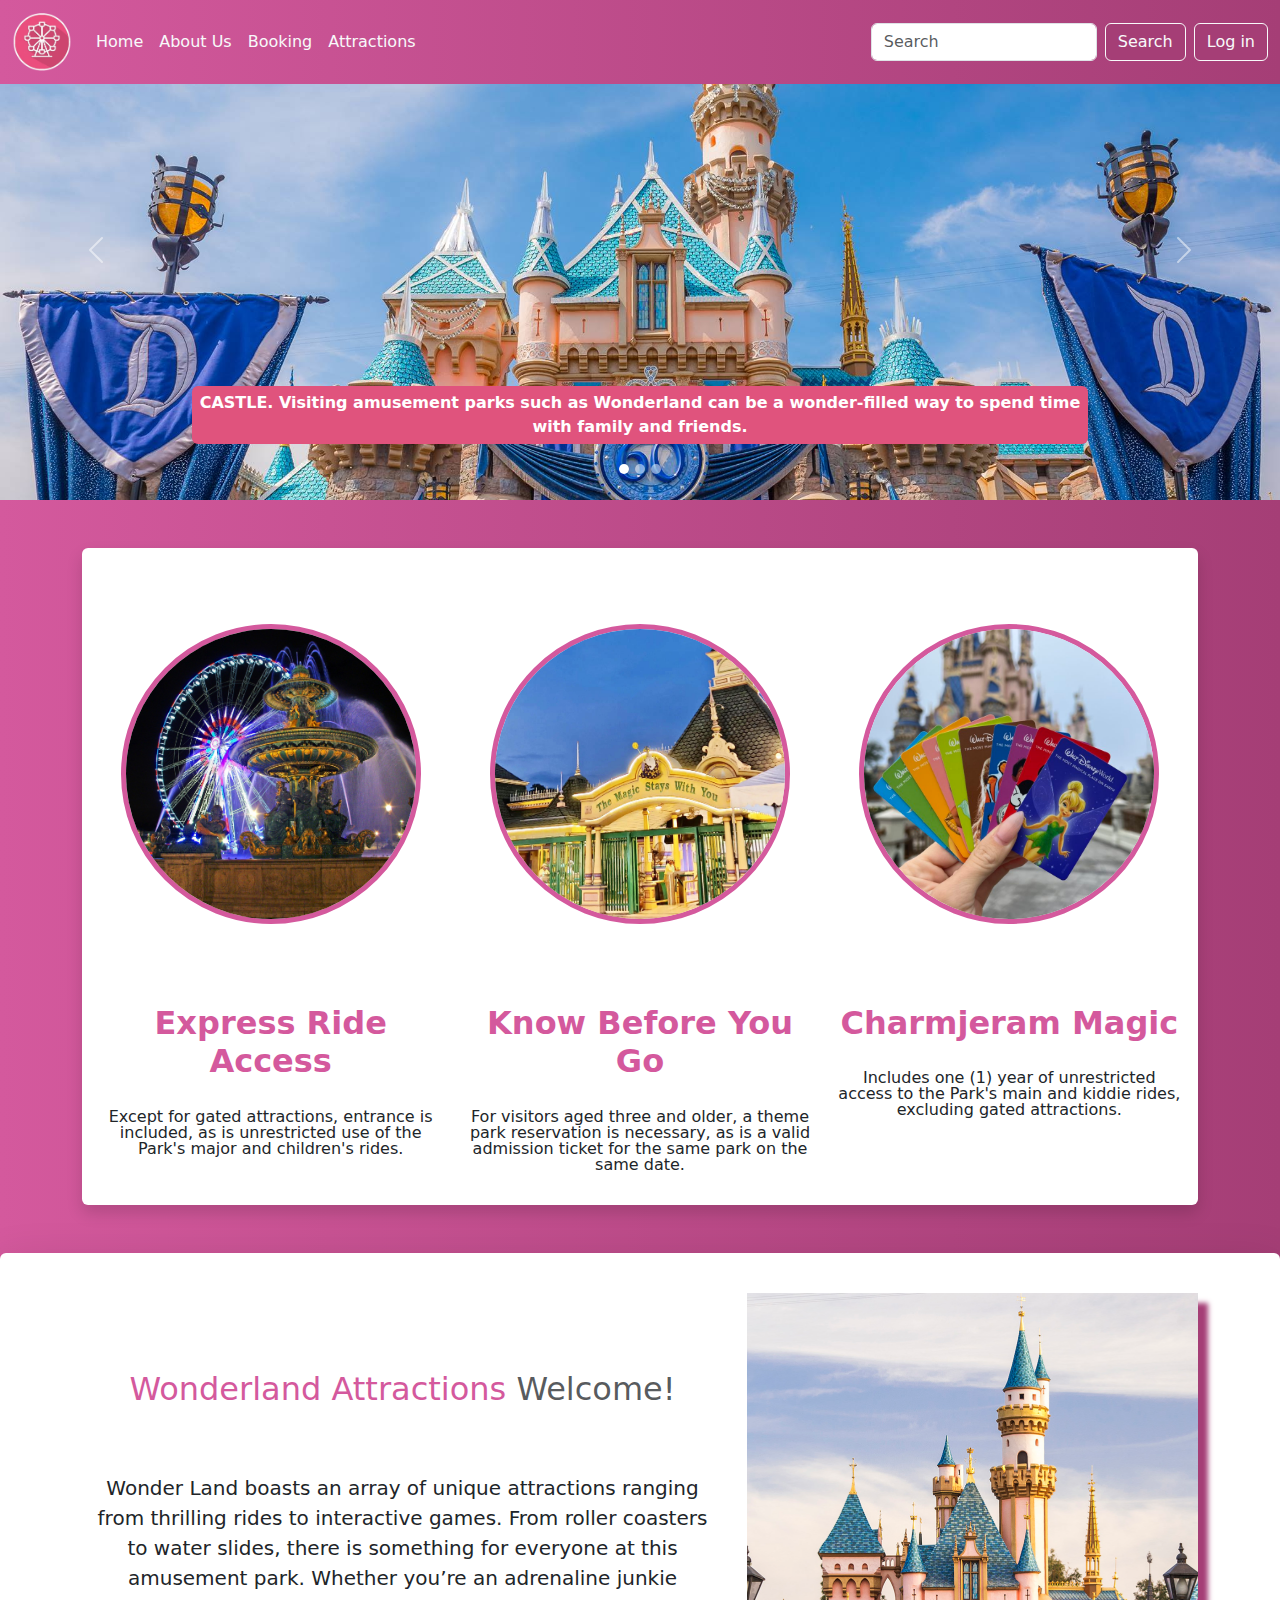
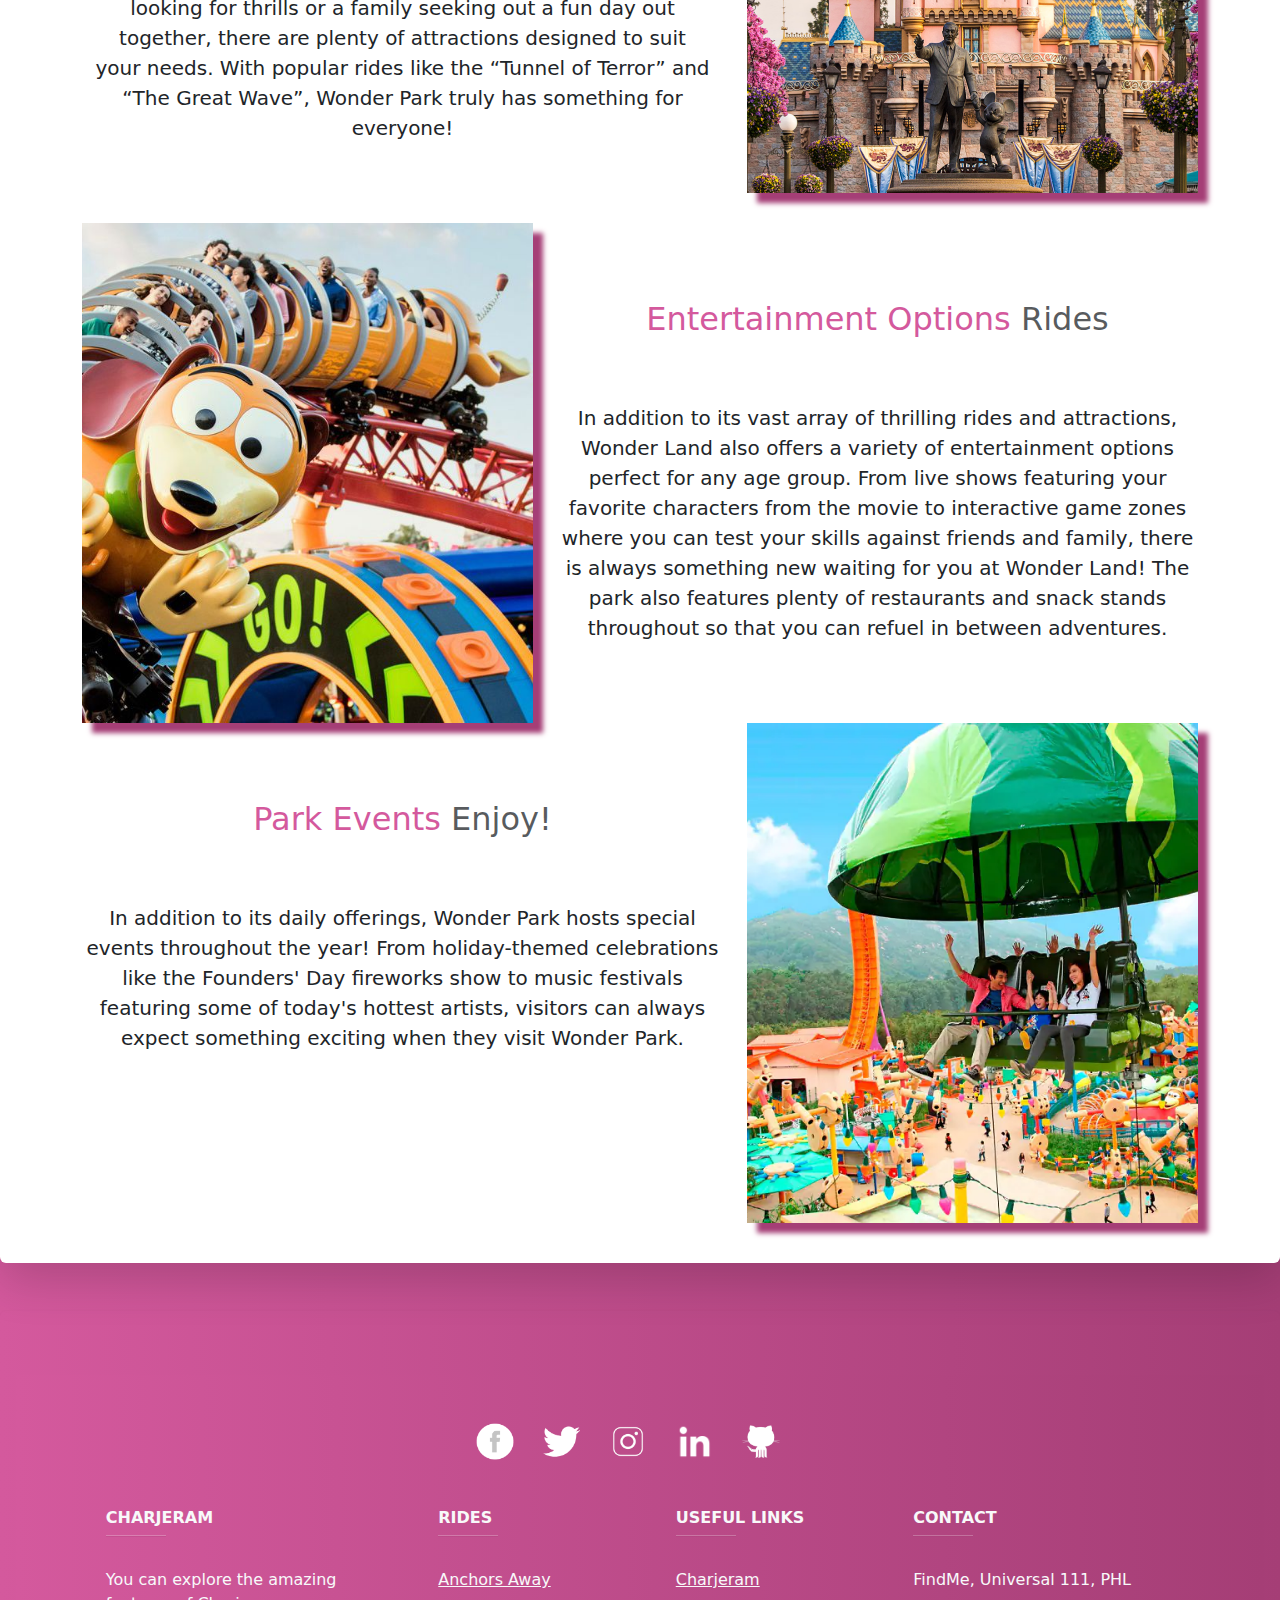
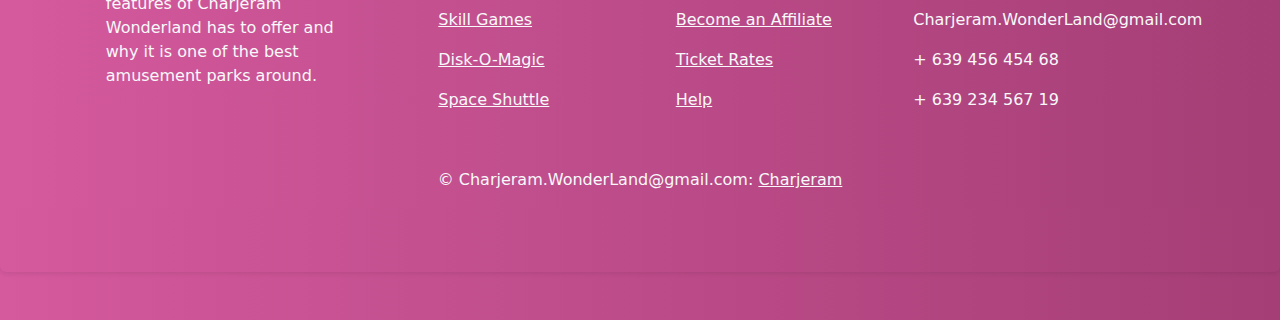
<file: index.html>
<!DOCTYPE html>
<html lang="en">
<head>
  <meta charset="UTF-8">
  <meta http-equiv="X-UA-Compatible" content="IE=edge">
  <meta name="viewport" content="width=device-width, initial-scale=1.0">
  <meta name="viewport" content="width=device-width, initial-scale=1">
  <link rel="icon" type="image/x-icon" href="img/logoFinal.png">
  <link rel="stylesheet" href="https://cdn.jsdelivr.net/npm/bootstrap@5.2.0/dist/css/bootstrap.min.css" />
  <script src="https://ajax.googleapis.com/ajax/libs/jquery/3.6.0/jquery.min.js"></script>
  <script src="https://cdn.jsdelivr.net/npm/bootstrap@5.0.2/dist/js/bootstrap.bundle.min.js"></script>
  <link rel="stylesheet" href="./index.css">
  <style>
  
  </style>
  <title>Charjeram</title>
</head>
<body>
  <nav class="navbar navbar-expand-lg fixed-top">
    <div class="container-fluid">
      <!-- lagay ko muna tong logo na ferris wheel ne, palitan nalang -->
      <a class="navbar-brand"href="#"><img src="img/logo.gif"
            style="width: 60px" /></a>
      <button class="navbar-toggler" type="button" data-bs-toggle="collapse" data-bs-target="#navbarSupportedContent" aria-controls="navbarSupportedContent" aria-expanded="false" aria-label="Toggle navigation">
        <span class="navbar-toggler-icon"></span>
      </button>
      <div class="collapse navbar-collapse" id="navbarSupportedContent">
        <ul class="navbar-nav me-auto mb-2 mb-lg-0">
          <li class="nav-item">
            <a class="nav-link text-light active" aria-current="page" href="#" target="#">Home</a>
          </li>
          <li class="nav-item"> 
            <!-- link to cha2 -->
            <a class="nav-link text-light active" href="./AboutUs.html" target="#">About Us</a>
          </li>
          <li class="nav-item">
            <!-- link to cha1 -->
            <a class="nav-link text-light active" href=".html" target="#">Booking</a>
          </li>
          <li class="nav-item">
            <!-- link to kuya ranilo -->
            <a class="nav-link text-light active" href="./attractions.html" target="#">Attractions</a>
          </li>
        </ul>
        <ul class="navbar-nav ms-auto mb-3 mb-lg-0">
          <form class="d-flex" role="search">
            <input class="form-control me-2" type="search" placeholder="Search" aria-label="Search">
            <button class="btn btn-outline-light me-2" type="submit">Search</button>
          </form>
          <button class="btn btn-outline-light me-auto" type="submit">Log in</button>
        </ul>
      </div>
    </div>
  </nav>
  <div id="carouselExampleCaptions" class="carousel slide" data-bs-ride="carousel" data-bs-interval="3500">
    <div class="carousel-indicators">
      <button type="button" data-bs-target="#carouselExampleCaptions" data-bs-slide-to="0" class="active"></button>
      <button type="button" data-bs-target="#carouselExampleCaptions" data-bs-slide-to="1"></button>
      <button type="button" data-bs-target="#carouselExampleCaptions" data-bs-slide-to="2"></button>
    </div>
    <div class="carousel-inner">
      <div class="carousel-item active">
        <img src="img/house2.jpg" class="d-block w-100"
          alt="..." />
        <div class="carousel-caption d-none d-md-block">
          <p>CASTLE. Visiting amusement parks such as Wonderland can be a wonder-filled way to spend time with family and friends.</p>
        </div>
      </div>
      <div class="carousel-item">
        <img src="img/toy1.jpg" class="d-block w-100"
          alt="..." />
        <div class="carousel-caption d-none d-md-block">
          <p>TOY STORY. Getting through the entrance gate has never been simpler, given the variety of ride access options available these days</p>
        </div>
      </div>
      <div class="carousel-item">
        <img src="img/welcome2.jpg" class="d-block w-100"
          alt="..." />
        <div class="carousel-caption d-none d-md-block">
          <p>CASTLE. Whether you choose a single ticket, season pass or flex pass option, you'll receive many unique perks such as discounted prices,no waiting in line.</p>
        </div>
      </div>
    </div>
    <button class="carousel-control-prev" type="button" data-bs-target="#carouselExampleCaptions" data-bs-slide="prev">
      <span class="carousel-control-prev-icon"></span>
      <span class="visually-hidden">Previous</span>
    </button>
    <button class="carousel-control-next" type="button" data-bs-target="#carouselExampleCaptions" data-bs-slide="next">
      <span class="carousel-control-next-icon"></span>
      <span class="visually-hidden">Next</span>
    </button>
  </div>
  <div class="container marketing ">
    <div class="shadow p-3 mb-5 mt-5 bg-white rounded">
      <div class="row">
        <div class="col-lg-4">
          <img src="img/ferris.jpg">
          <h2 class="fw-bold">Express Ride Access</h2>
          <p class="effect fw-normal lh-1">Except for gated attractions, entrance is included, as is unrestricted use of the Park's major and children's rides.</p>
        </div>
        <div class="col-lg-4">
          <img src="img/knows.jpg">
          <h2 class="fw-bold">Know Before You Go</h2>
          <p class="effect fw-normal lh-1">For visitors aged three and older, a theme park reservation is necessary, as is a valid admission ticket for the same park on the same date.</p>
        </div>
        <div class="col-lg-4">
          <img src="img/ticket.jpg">
          <h2 class="fw-bold">Charmjeram Magic</h2>
          <p class="effect fw-normal lh-1">Includes one (1) year of unrestricted access to the Park's main and kiddie rides, excluding gated attractions.</p> 
        </div>
      </div>
    </div>
</div>
<div class="shadow-lg p-3 mb-5 bg-white rounded">
  <div class="container marketing">
    <div class="row featurette">
      <div class="col-md-7 p-4">
        <h2 class="featurette-heading fw-normal lh-1">Wonderland Attractions <span class="text-muted">Welcome!</span></h2>
        <p class="lead" >Wonder Land boasts an array of unique attractions ranging from thrilling rides to interactive games. From roller coasters to water slides, there is something for everyone at this amusement park. Whether you’re an adrenaline junkie looking for thrills or a family seeking out a fun day out together, there are plenty of attractions designed to suit your needs. With popular rides like the “Tunnel of Terror” and “The Great Wave”, Wonder Park truly has something for everyone! </p>
      </div>
      <div class="col-md-5 mt-4 fade-in-image">
        <img src="img/castle.jpg" class="img-fluid" style="width: 500px;height: 500px;object-fit: cover;">
      </div>
    </div>
    <div class="row featurette">
      <div class="col-md-7 order-md-2">
        <h2 class="featurette-heading fw-normal lh-1">Entertainment Options <span class="text-muted">Rides</span></h2>
        <p class="lead">In addition to its vast array of thrilling rides and attractions, Wonder Land also offers a variety of entertainment options perfect for any age group. From live shows featuring your favorite characters from the movie to interactive game zones where you can test your skills against friends and family, there is always something new waiting for you at Wonder Land! The park also features plenty of restaurants and snack stands throughout so that you can refuel in between adventures.<p>
      </div>
      <div class="col-md-5 fade-in-image">
        <img src="img/rides.jpg" class="img-fluid" style="width: 500px;height: 500px;object-fit: cover;">
      </div>
    </div> 
    <div class="row featurette">
      <div class="col-md-7">
        <h2 class="featurette-heading fw-normal lh-1">Park Events <span class="text-muted">Enjoy!</span></h2>
        <p class="lead">In addition to its daily offerings, Wonder Park hosts special events throughout the year! From holiday-themed celebrations like the Founders' Day fireworks show to music festivals featuring some of today's hottest artists, visitors can always expect something exciting when they visit Wonder Park.  </p>
      </div>
      <div class="col-md-5 mb-4 fade-in-image">
        <img src="img/upinsky.jpg" class="img-fluid" style="width: 500px;height: 500px;object-fit: cover;">
      </div>
    </div> 
  </div>
</div>
<div class="shadow-sm p-3 mb-5 rounded">
  <div class="container2 my-5">
    <section class="d-flex justify-content-between p-4 text-white"></section>
    <div class="me-5"></div>
    <div>
      <i class="bi bi-facebook"></i>
      <a href="#" class="links me-4"><img src="img/facebook.jpg"></a>
      <i class="bi bi-twitter"></i>
      <a href="#" class="links me-4"><img src="img/twitt.png"></a>
      <i class="bi bi-instagram"></i>
      <a href="#" class="links me-4"><img src="img/instagram.png"></a>    
      <i class="bi bi-linkedin"></i>
      <a href="#" class="links me-4"><img src="img/linkin.png"></a>
      <i class="bi bi-google"></i>
      <a href="#" class="links me-4"><img src="img/git.png"></a>  
    </div>
  </section>
  <section class="container3">
    <div class="container text-center text-md-start mt-5 text-light">
      <div class="row mt-3">
        <div class="col-md-3 col-lg-4 col-xl-3 mx-auto mb-4">
          
          <h6 class="text-uppercase fw-bold">Charjeram</h6>
          <hr
              class="mb-4 mt-0 d-inline-block mx-auto"
              style="width: 60px; background-color: #a53e76; height: 2px"
              />
          <p>
            You can explore the amazing features of Charjeram Wonderland has to offer and why it is one of the best amusement parks around. 
          </p>
        </div>
        <div class="col-md-2 col-lg-2 col-xl-2 mx-auto mb-4 text-light">
          <h6 class="text-uppercase fw-bold">Rides</h6>
          <hr
              class="mb-4 mt-0 d-inline-block mx-auto"
              style="width: 60px; background-color: #a53e76; height: 2px"
              />
          <p>
            <a href="#!" class="text-light">Anchors Away</a>
          </p>
          <p>
            <a href="#!" class="text-light">Skill Games</a>
          </p>
          <p>
            <a href="#!" class="text-light">Disk-O-Magic</a>
          </p>
          <p>
            <a href="#!" class="text-light">Space Shuttle</a>
          </p>
        </div>
        <div class="col-md-3 col-lg-2 col-xl-2 mx-auto mb-4">
        
          <h6 class="text-uppercase fw-bold text-light">Useful links</h6>
          <hr
              class="mb-4 mt-0 d-inline-block mx-auto"
              style="width: 60px; background-color: #a53e76; height: 2px"
              />
          <p>
            <a href="#!" class="text-light">Charjeram</a>
          </p>
          <p>
            <a href="#!" class="text-light">Become an Affiliate</a>
          </p>
          <p>
            <a href="#!" class="text-light">Ticket Rates</a>
          </p>
          <p>
            <a href="#!" class="text-light">Help</a>
          </p>
        </div>
        <div class="col-md-4 col-lg-3 col-xl-3 mx-auto mb-md-0 mb-4 text-light">
          <h6 class="text-uppercase fw-bold">Contact</h6>
          <hr
              class="mb-4 mt-0 d-inline-block mx-auto"
              style="width: 60px; background-color: #a53e76; height: 2px"
              />
          <p><i class="fas fa-home mr-3"></i> FindMe, Universal 111, PHL</p>
          <p><i class="fas fa-envelope mr-3"></i> Charjeram.WonderLand@gmail.com</p>
          <p><i class="fas fa-phone mr-3"></i> + 639 456 454 68</p>
          <p><i class="fas fa-print mr-3"></i> + 639 234 567 19</p>
        </div>
      </div>
    </div>
  </section>
  <div class="text-center p-3 text-light">
      © Charjeram.WonderLand@gmail.com:
    <a class="text-light" href="#"
      >Charjeram</a>
  </div>
  </footer>
  </div>
</div>   
</body>
</html>
</file>
<file: index.css>
body {
  background: #a53e76 ;
  background: -webkit-linear-gradient(to right, #d4599d, #a53e76);
  background: linear-gradient(to right, #d4599d, #a53e76);
   }
   
    h2 {
      color: #d4599d;
      padding-top: 80px;
      padding-bottom: 20px;
    }
    .col-md-5 img{
      box-shadow: 10px 10px 5px #a53e76 ; 
      padding-top: 10px 10px 10px 10px;
    }
    .carousel .carousel-indicators button {
    width: 10px;
    height: 10px;
    border-radius: 100%;
    }
    .carousel-item img {
    width: 300px;
    height: 500px;
    object-fit: cover;
    }
    .carousel-caption p{
      background-color: rgba(224, 83, 125, 1);
      padding: 5px;
      border-radius: 6px;
      font-weight: bold;
    }
    .carousel-caption h5{
      background-color: rgba(224, 83, 125, 0.6);
      padding: 5px;
      border-radius: 6px;
      font-weight: bold;
    }
    .col-lg-4 img {
    object-fit: cover;
    margin: 0 auto;
    margin-top: 60px;
    margin-right: auto;
    width:300px;
    height:300px;
    border-radius: 100%;
    border: 5px solid  #d4599d;
    
    }
    .marketing {
    text-align: center;
    }
    .container2  {
    text-align: center;
    background: #a53e76 ;
    background: -webkit-linear-gradient(to right, #d4599d, #a53e76);  
    background: linear-gradient(to right, #d4599d, #a53e76); 
  
    }
    .links img{
    height: 3%;
    width: 3%;
    }
    .btn {
      background-color:#a53e76; 
    }
    .lead {
      padding-top: 40px;
      padding-bottom: 40px;
    }
    
    .fade-in-image {
      animation: fadeIn 5s;
    }
    @keyframes fadeIn {
        0% { opacity: 0; }
        100% { opacity: 1; }
    }
     .col-lg-4 img {
        transition: transform .2s;
        margin: 10 auto;
      }
      
      .col-lg-4 img:hover {
        -ms-transform: scale(1.5); 
        -webkit-transform: scale(1.5);
        transform: scale(1.5); 
      }
      .nav-item:hover {
        background-color: #a53e76;
      }
     .navbar{
      background: #a53e76 ;
      background: -webkit-linear-gradient(to right, #d4599d, #a53e76);  
      background: linear-gradient(to right, #d4599d, #a53e76); 
     }
</file>
